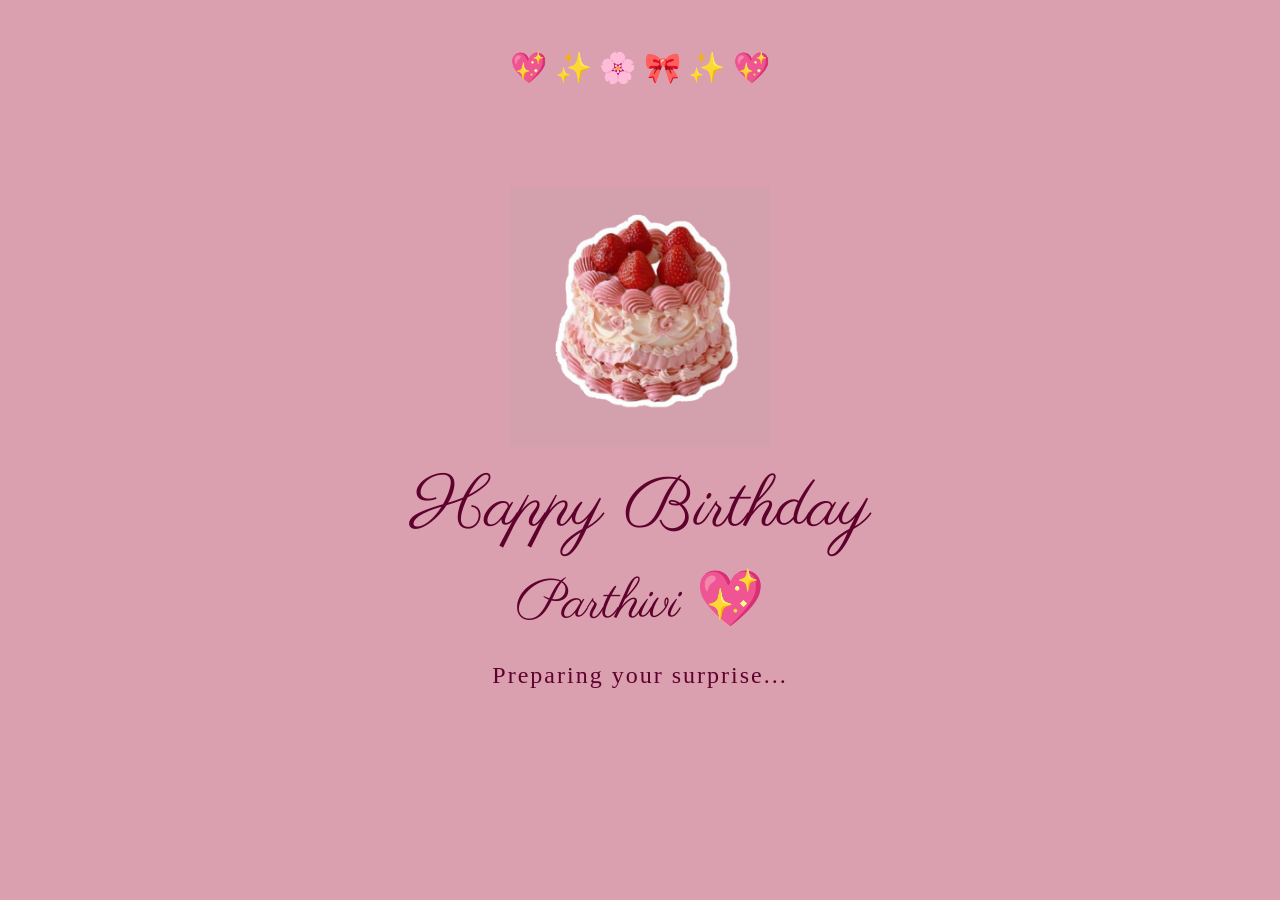
<file: index.html>
<!DOCTYPE html>
<html>

<head>

<title>Happy Birthday</title>

<link rel="stylesheet" href="index.css">

<link href="https://fonts.googleapis.com/css2?family=Parisienne&display=swap" rel="stylesheet">

<meta http-equiv="refresh" content="5; url=love.html">

</head>

<body>

<div class="sparkles">

💖 ✨ 🌸 🎀 ✨ 💖

</div>

<div class="container">

<img src="cake-sticker.png" class="cake">

<h1>Happy Birthday</h1>

<h2>Parthivi 💖</h2>

<p>

Preparing your surprise...

</p>

</div>

</body>

</html>
</file>
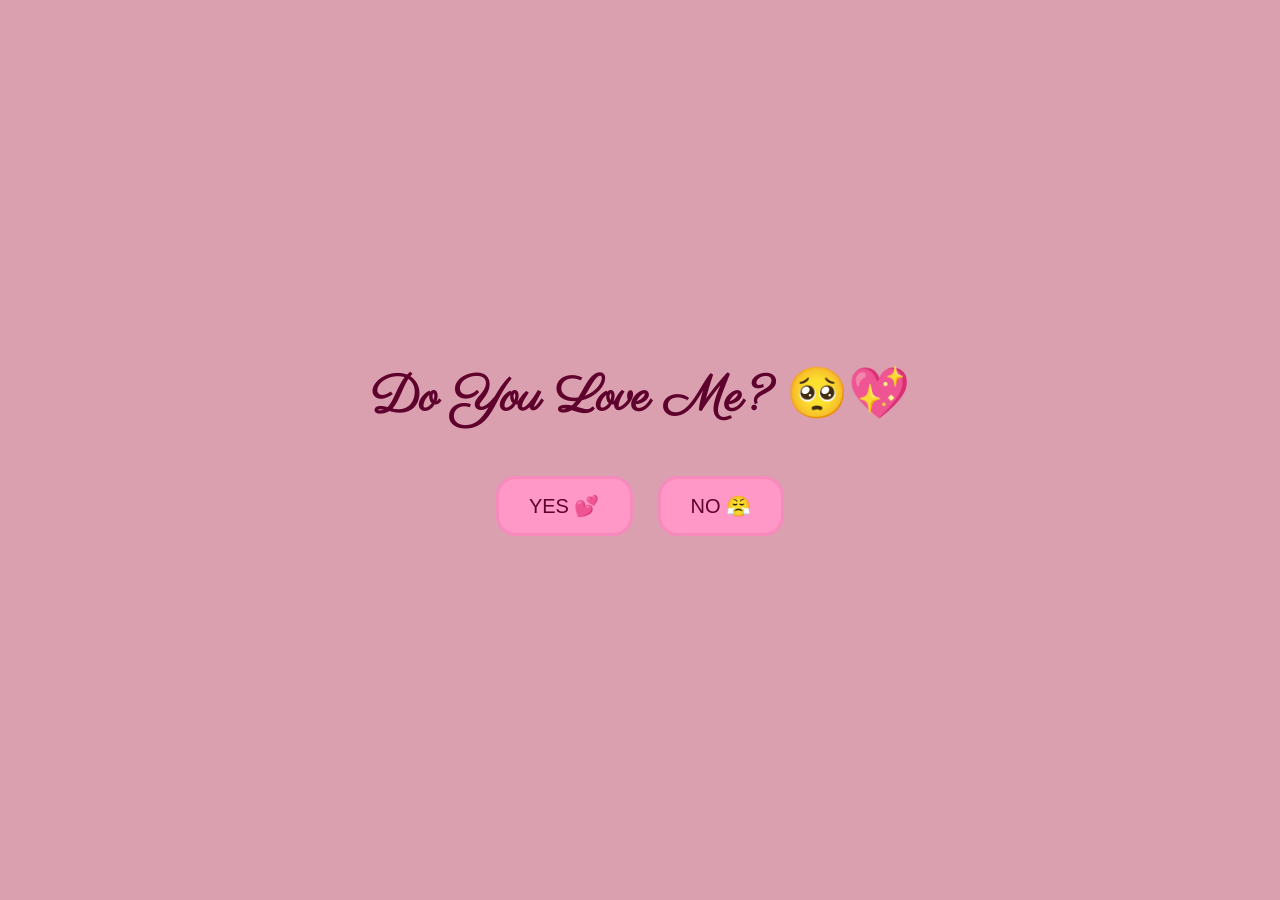
<file: 3 love.html>
<!DOCTYPE html>
<html>

<head>
    <title>Do You Love Me?</title>
     <link href="https://fonts.googleapis.com/css2?family=Parisienne&display=swap" rel="stylesheet">
    <link rel="stylesheet" href="3 love.css">
</head>

<body>

<div class="container">

    <h1>Do You Love Me? 🥺💖</h1>

    <div class="buttons">

        <button onclick="location.href='4 reveal.html'">
            YES 💕
        </button>

        <button id="noBtn">
            NO 😤
        </button>

    </div>

    <p id="message"></p>

</div>

<script>

const noBtn = document.getElementById("noBtn");
const message = document.getElementById("message");

let count = 0;

noBtn.addEventListener("click", () => {

    count++;

    if(count == 1){
        message.innerHTML = "Oh no... my heart just cracked 😭";
    }

    else if(count == 2){
        message.innerHTML = "Are you really sure? 🥺";
    }

    else if(count == 3){
        message.innerHTML = "Wrong answer detected 🚨";
    }

    else{
        noBtn.style.position = "absolute";
        noBtn.style.left = Math.random()*80 + "%";
        noBtn.style.top = Math.random()*80 + "%";
    }

});

</script>

</body>

</html>
</file>
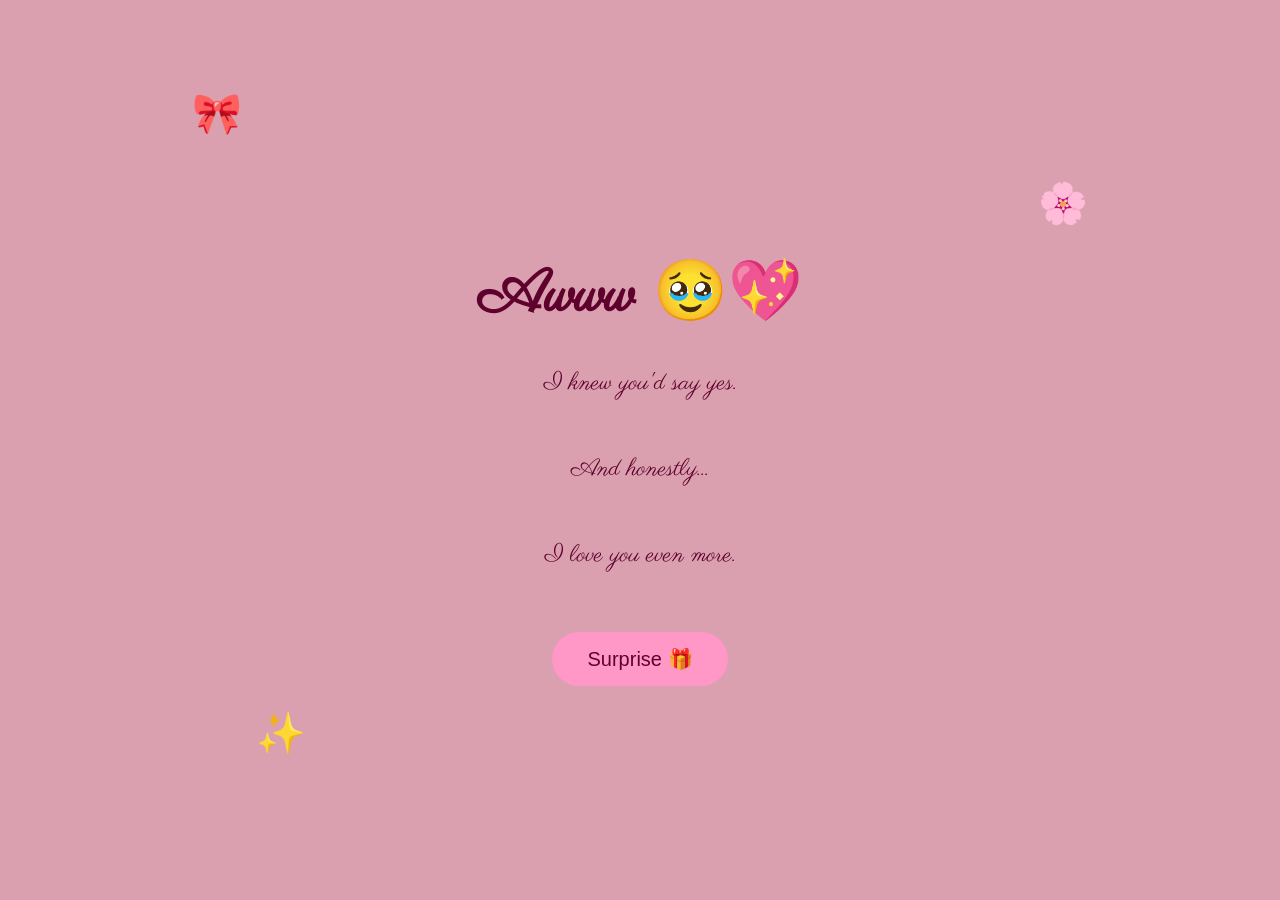
<file: 4 reveal.html>
<!DOCTYPE html>
<html>

<head>

    <title>Awwww 💖</title>

     <link href="https://fonts.googleapis.com/css2?family=Parisienne&display=swap" rel="stylesheet">
    <link rel="stylesheet" href="4 reveal.css">

</head>

<body>

<div class="sticker sticker1">🎀</div>
<div class="sticker sticker2">🌸</div>
<div class="sticker sticker3">✨</div>

<div class="container">

    <h1>Awww 🥹💖</h1>

    <p>

        I knew you'd say yes.

        <br><br>

        And honestly...

        <br><br>

        I love you even more.

    </p>

    <button onclick="location.href='5 memories.html'">

        Surprise 🎁

    </button>

</div>

</body>

</html>
</file>
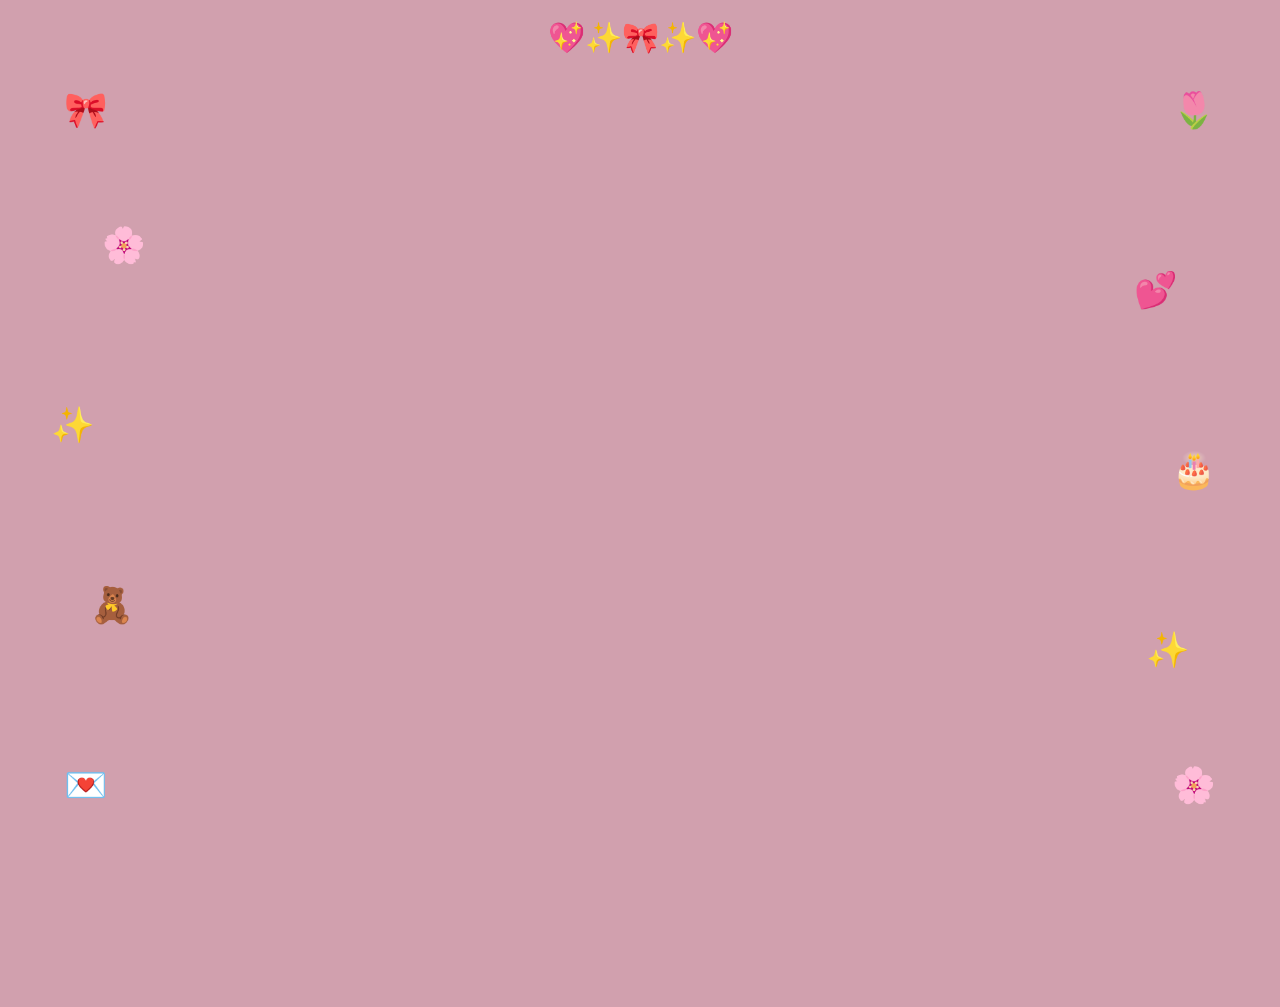
<file: final.html>
<!DOCTYPE html>
<html>

<head>

    <title>For Parthivi 💖</title>
    <link href="https://fonts.googleapis.com/css2?family=Parisienne&display=swap" rel="stylesheet">
    <link rel="stylesheet" href="final.css">

</head>

<body>

<div class="hearts">💖✨🎀✨💖</div>

<div class="sticker s1">🎀</div>
<div class="sticker s2">🌸</div>
<div class="sticker s3">✨</div>
<div class="sticker s4">🧸</div>
<div class="sticker s5">💌</div>
<div class="sticker s6">🌷</div>
<div class="sticker s7">💕</div>
<div class="sticker s8">🎂</div>
<div class="sticker s9">✨</div>
<div class="sticker s10">🌸</div>

<div class="container">

    <h1 id="line1"></h1>
    <h2 id="line2"></h2>
    <h2 id="line3"></h2>
    <h2 id="line4"></h2>
    <h2 id="line5"></h2>
    <h2 id="line6"></h2>

   <img src="cake-sticker.png" id="cake">

    <div id="finalMessage">

        <h1>Happy Birthday Parthivi!! 💖</h1>

        <p>

            You make my life brighter.

            <br><br>

            Thank you for every smile,
            every memory,
            and every moment.

            <br><br>

            May this year bring you
            happiness,
            laughter,
            success,
            and everything your heart desires.

            <br><br>

            You are deeply loved. 💕

        </p>

    </div>

</div>

<script>

setTimeout(()=>{
document.getElementById("line2").innerHTML=
"Thank you for every smile that made my day brighter.";
},3000);

setTimeout(()=>{
document.getElementById("line3").innerHTML=
"Thank you for every memory we've made together.";
},5000);

setTimeout(()=>{
document.getElementById("line4").innerHTML=
"Thank you for being the amazing person you are.";
},7000);

setTimeout(()=>{
document.getElementById("line5").innerHTML=
"And on your birthday...";
},9000);

setTimeout(()=>{
document.getElementById("line6").innerHTML=
"I hope every wish finds its way to you.";
},11000);

setTimeout(()=>{
document.getElementById("cake").style.opacity="1";
},13000);

setTimeout(()=>{
document.getElementById("finalMessage").style.opacity="1";
},15000);

</script>

</body>

</html>
</file>
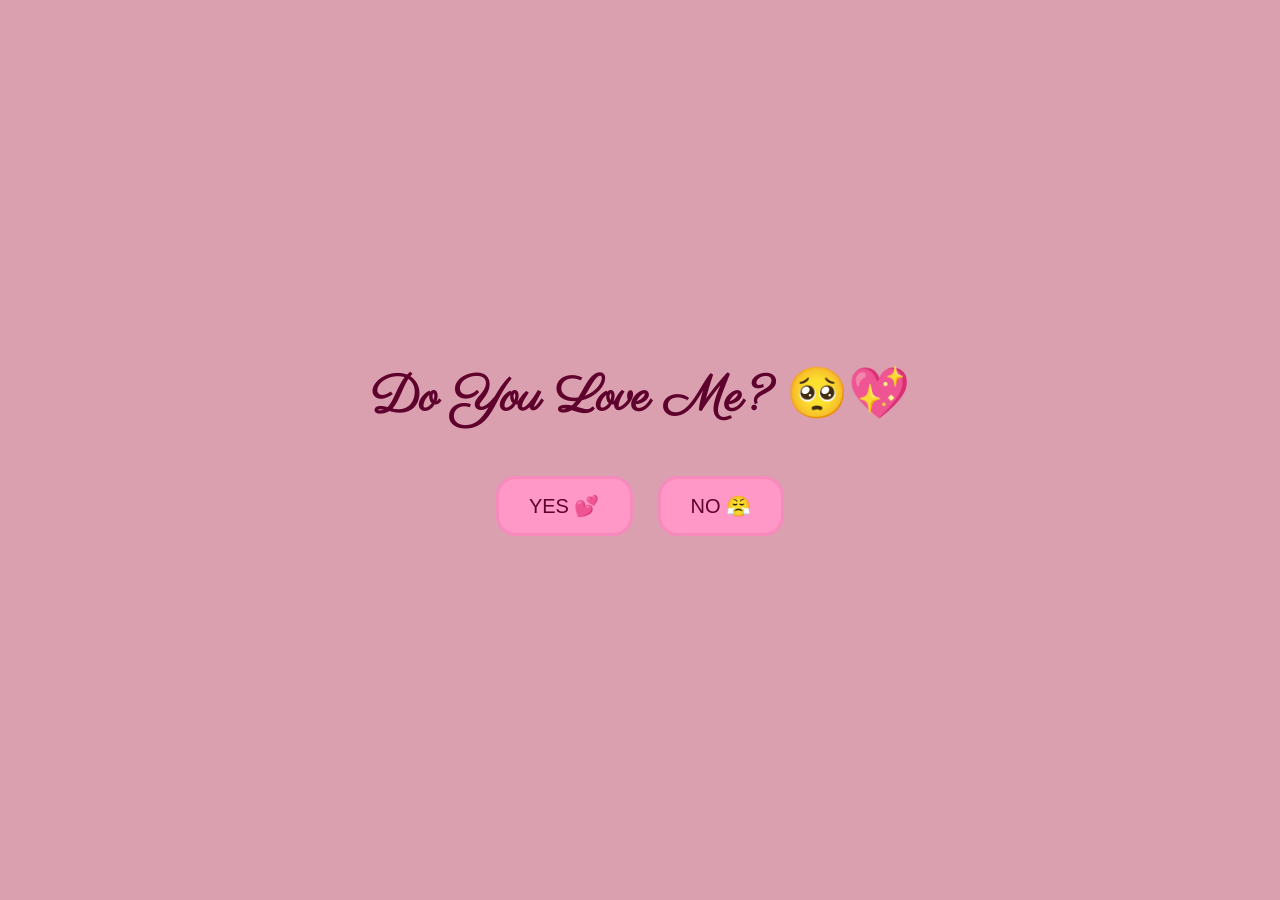
<file: love.html>
<!DOCTYPE html>
<html>

<head>
    <title>Do You Love Me?</title>
     <link href="https://fonts.googleapis.com/css2?family=Parisienne&display=swap" rel="stylesheet">
    <link rel="stylesheet" href="love.css">
</head>

<body>

<div class="container">

    <h1>Do You Love Me? 🥺💖</h1>

    <div class="buttons">

        <button onclick="location.href='reveal.html'">
            YES 💕
        </button>

        <button id="noBtn">
            NO 😤
        </button>

    </div>

    <p id="message"></p>

</div>

<script>

const noBtn = document.getElementById("noBtn");
const message = document.getElementById("message");

let count = 0;

noBtn.addEventListener("click", () => {

    count++;

    if(count == 1){
        message.innerHTML = "Oh no... my heart just cracked 😭";
    }

    else if(count == 2){
        message.innerHTML = "Are you really sure? 🥺";
    }

    else if(count == 3){
        message.innerHTML = "Wrong answer detected 🚨";
    }

    else{
        noBtn.style.position = "absolute";
        noBtn.style.left = Math.random()*80 + "%";
        noBtn.style.top = Math.random()*80 + "%";
    }

});

</script>

</body>

</html>
</file>
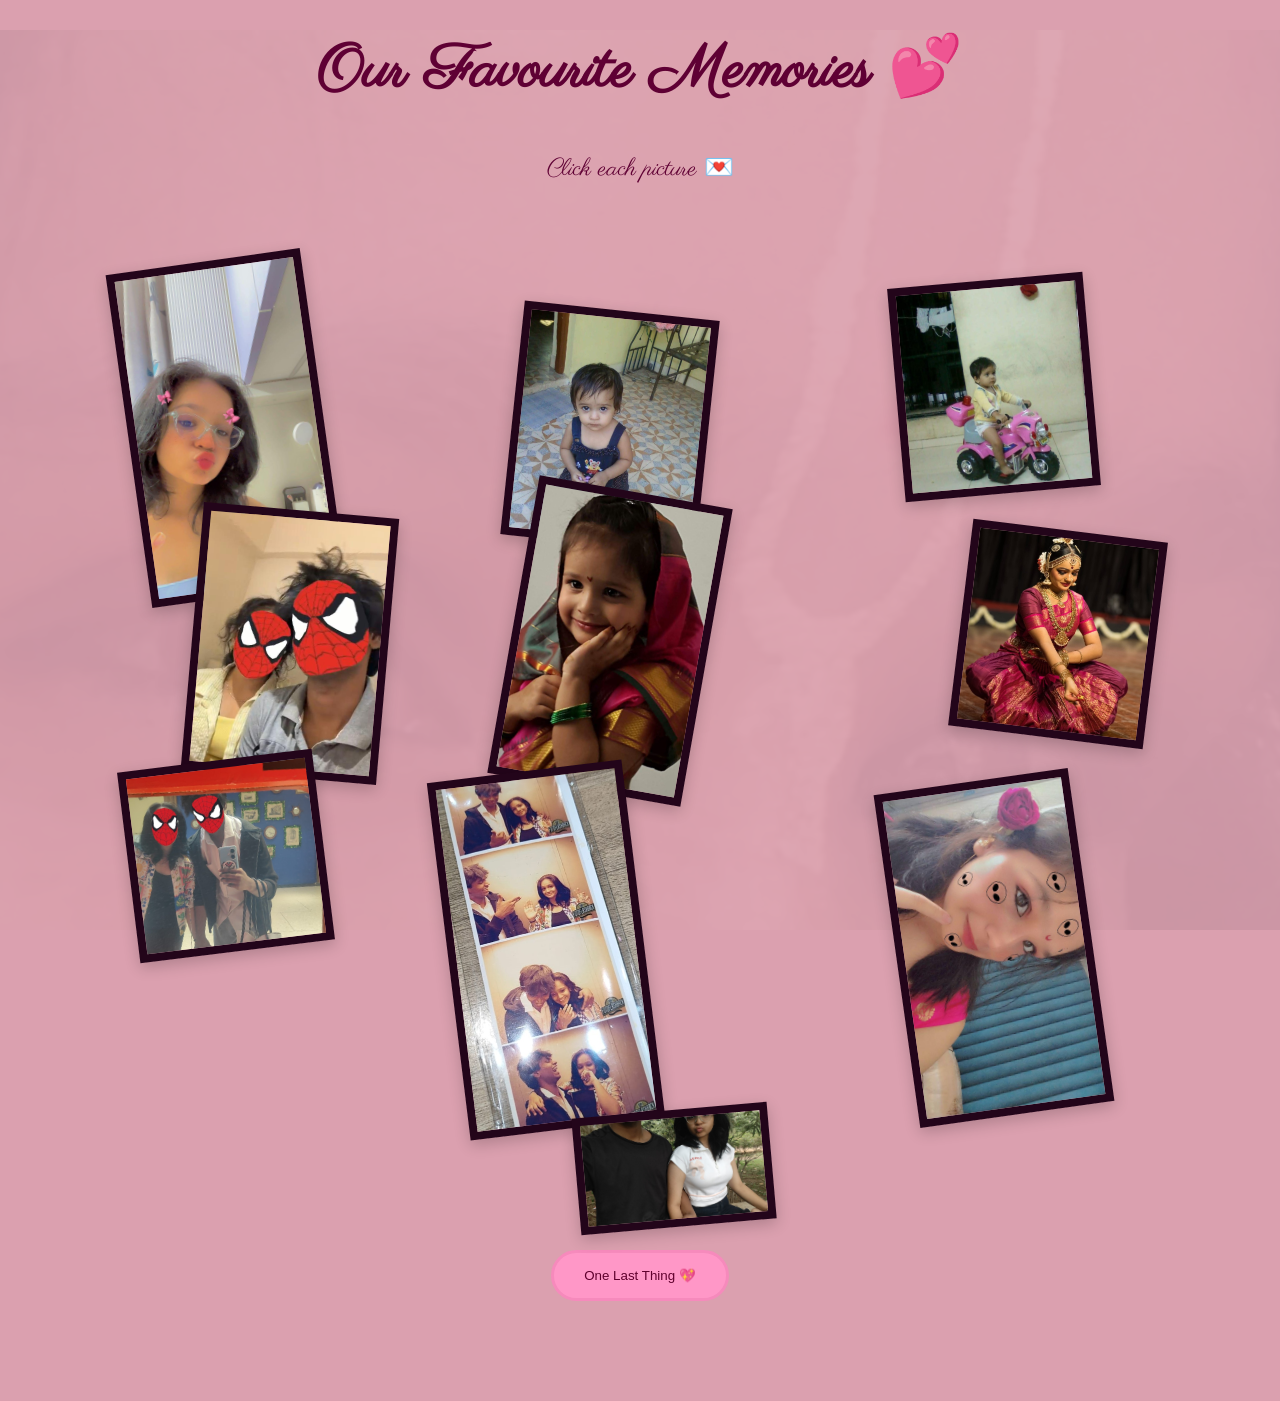
<file: memories.html>
<!DOCTYPE html>
<html>

<head>

<title>Our Memories 💖</title>

 <link href="https://fonts.googleapis.com/css2?family=Parisienne&display=swap" rel="stylesheet">
<link rel="stylesheet" href="memories.css">

</head>

<body>

<div class="background"></div>

<h1>Our Favourite Memories 💕</h1>

<p class="subtitle">
Click each picture 💌
</p>

<div class="gallery">

<img src="pic.jpeg" class="photo p1"
onclick="showNote('Bubu 💖\n\nI don\'t know how you manage it, but somehow every photo of you becomes my favourite.\n\nAnd yes, even this pouty face that you\'re probably making on purpose 🤭🎀 You make my world a lot prettier just by being in it.')">

<img src="pic1.jpeg" class="photo p2"
onclick="showNote('Look at this tiny little Bubu 🥹\n\nIf I could go back in time for just one minute, I\'d tell this little girl that she\'s going to grow up into someone truly special.\n\nAnd that one day she\'s going to be loved more than she can imagine. 💕')">

<img src="pic2.jpeg" class="photo p3"
onclick="showNote('My little Pinu 🥹💖 Looking at this picture makes me wonder how many dreams this tiny girl had. I am sooo happy that she grew up into this amazing person I know today. No matter how many birthdays pass, you will always be my cute little Pinu. 🌸✨')">

<img src="pic3.jpeg" class="photo p4"
onclick="showNote('One of my favourite things about us is that we can turn even the silliest moments into memories worth keeping. Thank you for making ordinary moments feel special. 💖')">

<img src="pic4.jpeg" class="photo p5"
onclick="showNote('Forget princesses. This picture proves you were born a tiny apsara. ✨🌸')">

<img src="pic5.jpeg" class="photo p6"
onclick="showNote('The grace, the confidence, the elegance...You look absolutely beautiful here, and I don\'t think any words can do this picture justice. 🌸💕')">

<img src="pic6.jpeg" class="photo p7"
onclick="showNote('One of my favourite memories with you! It\'s moments like these that make me sooo grateful to have you in my life. 💖')">

<img src="pic7.jpeg" class="photo p8"
onclick="showNote('This picture is a reminder of how much fun we have together. Whether we\'re out exploring or just goofing around, every moment with you is a memory I cherish. 💕')">

<img src="pic8.jpeg" class="photo p9"
onclick="showNote('The flower is pretty, but it\'s not as pretty as you. 🌸💖')">

<img src="pic9.jpeg" class="photo p10"
onclick="showNote('Thanks for being a part of so many of my favourite memories! I can\'t wait to make many more with you. 💖')">

</div>

<div id="popup">

<div id="popupContent">

<span onclick="closeNote()">✖</span>

<p id="noteText"></p>

</div>

</div>

<button class="next"
onclick="location.href='final.html'">

One Last Thing 💖

</button>

<script>

function showNote(note){

document.getElementById("popup").style.display="flex";

document.getElementById("noteText").innerHTML=note;

}

function closeNote(){

document.getElementById("popup").style.display="none";

}

</script>

</body>

</html>
</file>
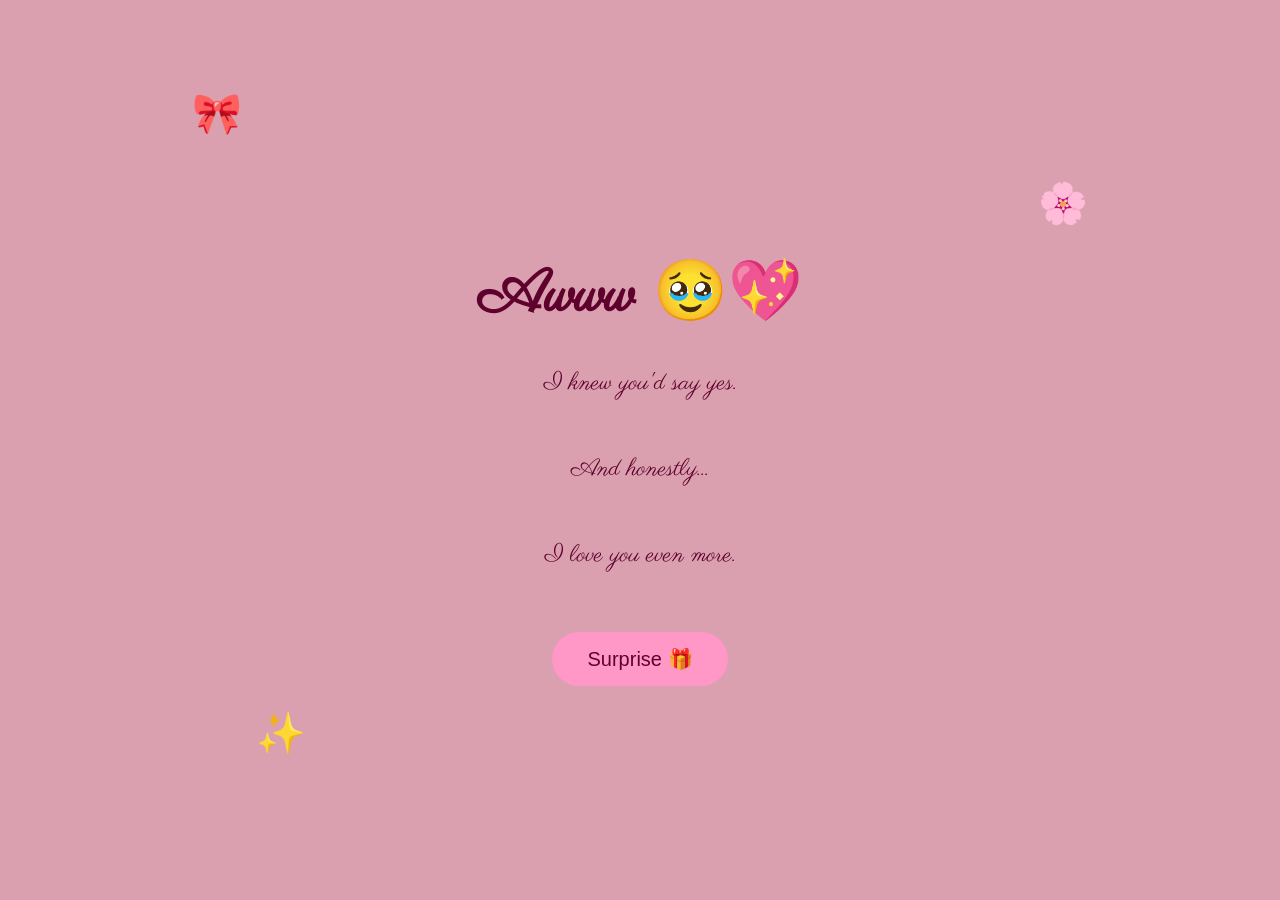
<file: reveal.html>
<!DOCTYPE html>
<html>

<head>

    <title>Awwww 💖</title>

     <link href="https://fonts.googleapis.com/css2?family=Parisienne&display=swap" rel="stylesheet">
    <link rel="stylesheet" href="reveal.css">

</head>

<body>

<div class="sticker sticker1">🎀</div>
<div class="sticker sticker2">🌸</div>
<div class="sticker sticker3">✨</div>

<div class="container">

    <h1>Awww 🥹💖</h1>

    <p>

        I knew you'd say yes.

        <br><br>

        And honestly...

        <br><br>

        I love you even more.

    </p>

    <button onclick="location.href='memories.html'">

        Surprise 🎁

    </button>

</div>

</body>

</html>
</file>
<file: index.css>
body{

margin:0;

height:100vh;

display:flex;

justify-content:center;

align-items:center;

background:#dba0af;

overflow:hidden;

text-align:center;

}

.container{

animation:fadeIn 2s ease;

}

.cake{

width:260px;

animation:floatCake 3s ease-in-out infinite;

}

h1{

font-family:'Parisienne', cursive;

font-size:70px;

color:rgb(95, 1, 45);

margin:10px;

font-weight:normal;

}

h2{

font-family:'Parisienne', cursive;

font-size:55px;

color:rgb(95, 1, 45);

margin:0;

font-weight:normal;

}

p{

font-size:24px;

color:rgb(95, 1, 45);

letter-spacing:2px;

margin-top:20px;

}

.sparkles{

position:absolute;

top:50px;

font-size:30px;

animation:sparkleFloat 4s infinite ease-in-out;

}

@keyframes floatCake{

0%{
transform:translateY(0);
}

50%{
transform:translateY(-15px);
}

100%{
transform:translateY(0);
}

}

@keyframes sparkleFloat{

0%{
transform:translateY(0);
}

50%{
transform:translateY(-10px);
}

100%{
transform:translateY(0);
}

}

@keyframes fadeIn{

from{
opacity:0;
}

to{
opacity:1;
}

}
</file>
<file: 3 love.css>
body{

margin:0;

height:100vh;

display:flex;

justify-content:center;

align-items:center;

background:#dba0af;

font-family: 'Parisienne', cursive;

overflow:hidden;

}

.container{

text-align:center;

}

h1{

color:rgb(95, 1, 45);

font-size:50px;

}

button{

padding:15px 30px;

background: rgb(255, 151, 199);

margin:10px;

font-size:20px;

color: rgb(95, 1, 45);

border: rgb(246, 138, 188) solid 3px;

border-radius:20px;

cursor:pointer;

}

#message{

color:rgb(95, 1, 45);

font-size:24px;

margin-top:20px;

}
</file>
<file: 4 reveal.css>
body{

margin:0;

height:100vh;

display:flex;

justify-content:center;

align-items:center;

background:#dba0af;

font-family: 'Parisienne', cursive;

overflow:hidden;

}

.container{

text-align:center;

}

h1{

font-size:60px;

color:rgb(95, 1, 45);

margin-bottom:20px;

}

p{

font-size:24px;

color:rgb(95, 1, 45);

line-height:1.8;

}

button{

margin-top:30px;

padding:15px 35px;

font-size:20px;

border:none;

border-radius:30px;

cursor:pointer;

background:rgb(255, 151, 199);
color:rgb(95, 1, 45);

transition:0.3s;

}

button:hover{

transform:scale(1.05);

}

.sticker{

position:absolute;

font-size:40px;

animation:float 4s infinite ease-in-out;

}

.sticker1{

top:10%;

left:15%;

}

.sticker2{

top:20%;

right:15%;

}

.sticker3{

bottom:15%;

left:20%;

}

@keyframes float{

0%{

transform:translateY(0);

}

50%{

transform:translateY(-15px);

}

100%{

transform:translateY(0);

}

}
</file>
<file: final.css>
body{

    margin:0;
    min-height:100vh;

    background:#d1a0ae;

    font-family:'Parisienne', cursive;

    overflow-x:hidden;

    display:flex;
    justify-content:center;
    align-items:center;

    text-align:center;

}

/* MAIN CONTENT */

.container{

    width:80%;
    max-width:1000px;

    padding:40px;

}

h1{

    color:rgb(95, 1, 45);

    font-size:65px;

    font-weight:normal;

    margin:20px 0;

}

h2{

    color:rgb(130, 0, 61);

    font-size:30px;

    font-weight:normal;

    margin:25px 0;

}

p{

    color:rgb(130, 0, 61);

    font-size:34px;

    line-height:1.8;

}

/* TOP DECORATION */

.hearts{

    position:absolute;

    top:20px;

    left:50%;

    transform:translateX(-50%);

    font-size:30px;

    color:rgb(130, 0, 61);

}

/* CAKE IMAGE */

#cake{

    width:220px;

    display:block;

    margin:30px auto;

    opacity:0;

    transition:2s;

}

/* FINAL MESSAGE */

#finalMessage{

    opacity:0;

    transition:3s;

}

/* FLOATING STICKERS */

.sticker{

    position:absolute;

    font-size:35px;

    animation:floatSticker 4s ease-in-out infinite;

}

/* LEFT SIDE */

.s1{
top:10%;
left:5%;
}

.s2{
top:25%;
left:8%;
}

.s3{
top:45%;
left:4%;
}

.s4{
top:65%;
left:7%;
}

.s5{
top:85%;
left:5%;
}

/* RIGHT SIDE */

.s6{
top:10%;
right:5%;
}

.s7{
top:30%;
right:8%;
}

.s8{
top:50%;
right:5%;
}

.s9{
top:70%;
right:7%;
}

.s10{
top:85%;
right:5%;
}

/* ANIMATION */

@keyframes floatSticker{

    0%{
        transform:translateY(0px);
    }

    50%{
        transform:translateY(-10px);
    }

    100%{
        transform:translateY(0px);
    }

}
</file>
<file: love.css>
body{

margin:0;

height:100vh;

display:flex;

justify-content:center;

align-items:center;

background:#dba0af;

font-family: 'Parisienne', cursive;

overflow:hidden;

}

.container{

text-align:center;

}

h1{

color:rgb(95, 1, 45);

font-size:50px;

}

button{

padding:15px 30px;

background: rgb(255, 151, 199);

margin:10px;

font-size:20px;

color: rgb(95, 1, 45);

border: rgb(246, 138, 188) solid 3px;

border-radius:20px;

cursor:pointer;

}

#message{

color:rgb(95, 1, 45);

font-size:24px;

margin-top:20px;

}
</file>
<file: memories.css>
body{

margin:0;

background:#dba0af;

font-family:'Parisienne', cursive;

overflow-x:hidden;

min-height:100vh;

}

.background{

position:fixed;

width:100%;

height:100%;

background:url("eyes.jpeg");

background-size:cover;

background-position:center;

opacity:0.08;

z-index:-1;

}

h1{

font-size:60px;

text-align:center;

color:rgb(95, 0, 52);

margin-top:30px;

}

.subtitle{

text-align:center;

font-size:24px;

color:rgb(95, 0, 52);

}

.gallery{

position:relative;

height:900px;

}

.photo{

position:absolute;

width:180px;

border:8px solid rgb(35, 5, 26);

box-shadow:0 5px 15px rgba(0,0,0,.2);

cursor:pointer;

transition:.3s;

}

.photo:hover{

transform:scale(1.08);

}

.p1{top:50px;left:10%;transform:rotate(-8deg);}
.p2{top:100px;left:40%;transform:rotate(6deg);}
.p3{top:70px;left:70%;transform:rotate(-5deg);}
.p4{top:300px;left:15%;transform:rotate(5deg);}
.p5{top:280px;left:40%;transform:rotate(10deg);}
.p6{top:320px;left:75%;transform:rotate(7deg);}
.p7{top:550px;left:10%;transform:rotate(-7deg);}
.p8{top:560px;left:35%;transform:rotate(-7deg);}
.p9{top:570px;left:70%;transform:rotate(-8deg);}
.p10{top:900px;left:45%;transform:rotate(-5deg);}

#popup{

display:none;

position:fixed;

width:100%;

height:100%;

top:0;

left:0;

background:rgba(0,0,0,.6);

justify-content:center;

align-items:center;

}

#popupContent{

background:rgb(248, 111, 186);

padding:30px;

border-radius:20px;

width:300px;

text-align:center;

}

span{

cursor:pointer;

float:right;

font-size:20px;

}

.next{

display:block;

margin:140px auto 100px auto;

background:rgb(255, 151, 199);

color:rgb(95, 1, 45);

padding:15px 30px;

border: rgb(246, 138, 188) solid 3px;

border-radius:30px;

cursor:pointer;

}
</file>
<file: reveal.css>
body{

margin:0;

height:100vh;

display:flex;

justify-content:center;

align-items:center;

background:#dba0af;

font-family: 'Parisienne', cursive;

overflow:hidden;

}

.container{

text-align:center;

}

h1{

font-size:60px;

color:rgb(95, 1, 45);

margin-bottom:20px;

}

p{

font-size:24px;

color:rgb(95, 1, 45);

line-height:1.8;

}

button{

margin-top:30px;

padding:15px 35px;

font-size:20px;

border:none;

border-radius:30px;

cursor:pointer;

background:rgb(255, 151, 199);
color:rgb(95, 1, 45);

transition:0.3s;

}

button:hover{

transform:scale(1.05);

}

.sticker{

position:absolute;

font-size:40px;

animation:float 4s infinite ease-in-out;

}

.sticker1{

top:10%;

left:15%;

}

.sticker2{

top:20%;

right:15%;

}

.sticker3{

bottom:15%;

left:20%;

}

@keyframes float{

0%{

transform:translateY(0);

}

50%{

transform:translateY(-15px);

}

100%{

transform:translateY(0);

}

}
</file>
